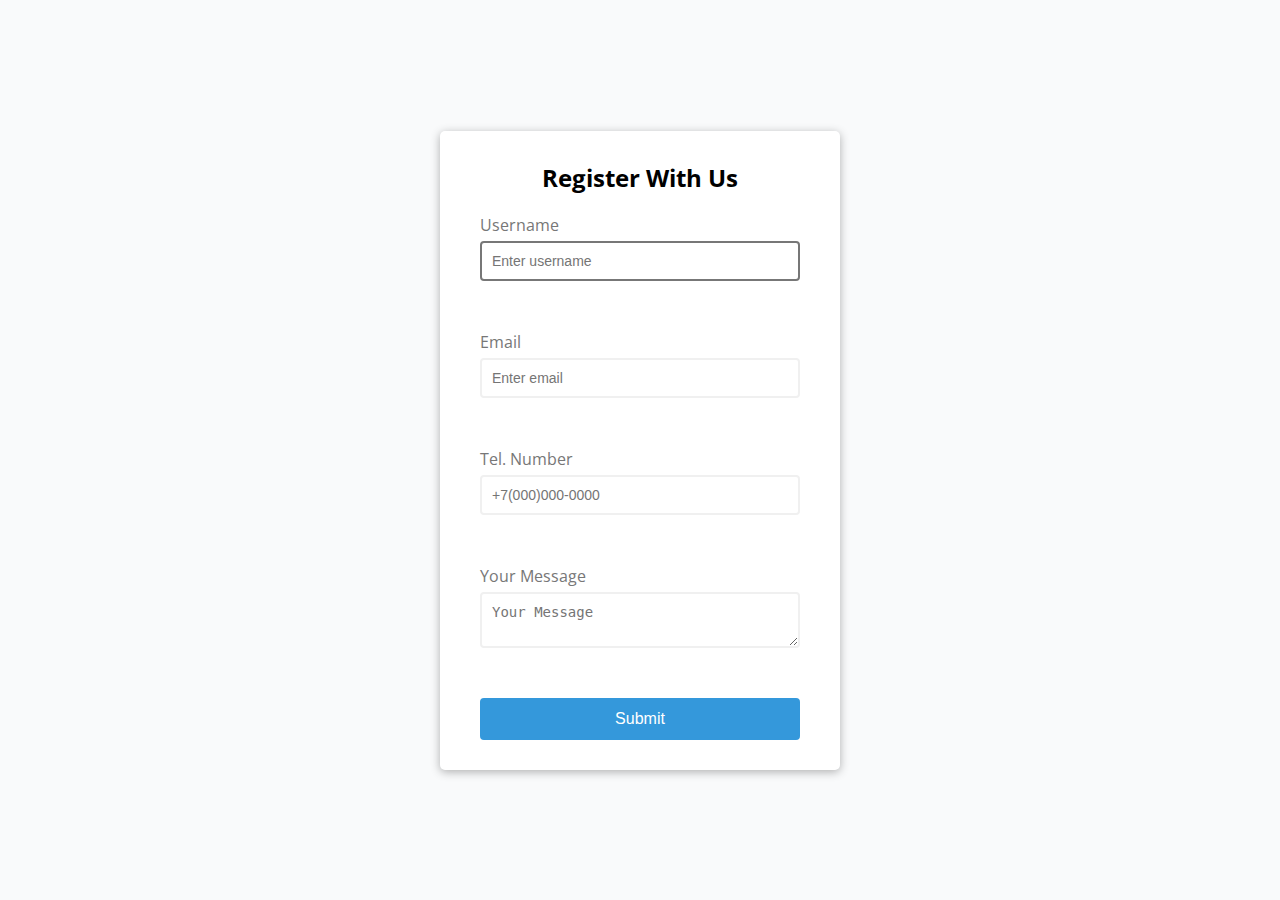
<file: ls4/form/index.html>
<!DOCTYPE html>
<html lang="en">
  <head>
    <meta charset="UTF-8" />
    <meta name="viewport" content="width=device-width, initial-scale=1.0" />
    <meta http-equiv="X-UA-Compatible" content="ie=edge" />
    <link rel="stylesheet" href="style.css" />
    <title>Form Validator</title>
    <script src="script.js" defer></script>
  </head>
  <body>
    <div class="container">
      <form id="form" class="form">
        <h2>Register With Us</h2>
        <div class="form-control">
          <label for="username">Username</label>
          <input type="text" id="username" placeholder="Enter username" autofocus />
          <small>Error message</small>
        </div>
        <div class="form-control">
          <label for="email">Email</label>
          <input type="text" id="email" placeholder="Enter email" />
          <small>Error message</small>
        </div>
        <div class="form-control">
          <label for="tel-number">Tel. Number</label>
          <input type="text" id="tel-number" placeholder="+7(000)000-0000" />
          <small>Error message</small>
        </div>
        <div class="form-control">
          <label for="text">Your Message</label>
          <textarea id="text" placeholder="Your Message"></textarea>
          <small>Error message</small>
        </div>
        
        <button type="submit">Submit</button>
      </form>
    </div>

   
  </body>
</html>
</file>
<file: ls4/form/style.css>
@import url('https://fonts.googleapis.com/css?family=Open+Sans&display=swap');

:root {
  --success-color: #2ecc71;
  --error-color: #e74c3c;
}

* {
  box-sizing: border-box;
}

body {
  background-color: #f9fafb;
  font-family: 'Open Sans', sans-serif;
  display: flex;
  align-items: center;
  justify-content: center;
  min-height: 100vh;
  margin: 0;
}

.container {
  background-color: #ffffff;
  border-radius: 5px;
  box-shadow: 0 2px 10px rgba(0, 0, 0, 0.3);
  width: 400px;
}

h2 {
  text-align: center;
  margin: 0 0 20px;
}

.form {
  padding: 30px 40px;
}

.form-control {
  margin-bottom: 30px;
  padding-bottom: 20px;
  position: relative;
}

.form-control label {
  color: #777777;
  display: block;
  margin-bottom: 5px;
}

.form-control input,
.form-control textarea {
  border: 2px solid #f0f0f0;
  border-radius: 4px;
  display: block;
  width: 100%;
  padding: 10px;
  font-size: 14px;
}

.form-control input:focus,
.form-control textarea:focus {
  outline: 0;
  border-color: #777777;
}

.form-control.success input,
.form-control.success textarea {
  border-color: var(--success-color);
}

.form-control.error input,
.form-control.error textarea {
  border-color: var(--error-color);
}

.form-control small {
  color: var(--error-color);
  position: absolute;
  bottom: 0;
  left: 0;
  visibility: hidden;
}

.form-control.error small {
  visibility: visible;
}

.form button {
  cursor: pointer;
  background-color: #3498db;
  border: 2px solid #3498db;
  border-radius: 4px;
  color: #fff;
  display: block;
  font-size: 16px;
  padding: 10px;
  margin-top: 20px;
  width: 100%;
  transition: all 0.2s;
}

.form button:hover {
  transform: translateY(-3px);
  box-shadow: 0 10px 20px rgba(0, 0, 0, 0.2);
}

.form button:focus {
  box-shadow:
    0 0 0 5px #ffffff,
    0 0 0 10px #3498db;
}

.form button:active {
  transform: translateY(-1px);
  box-shadow: 0 5px 10px rgba(0, 0, 0, 0.2);
}
</file>
